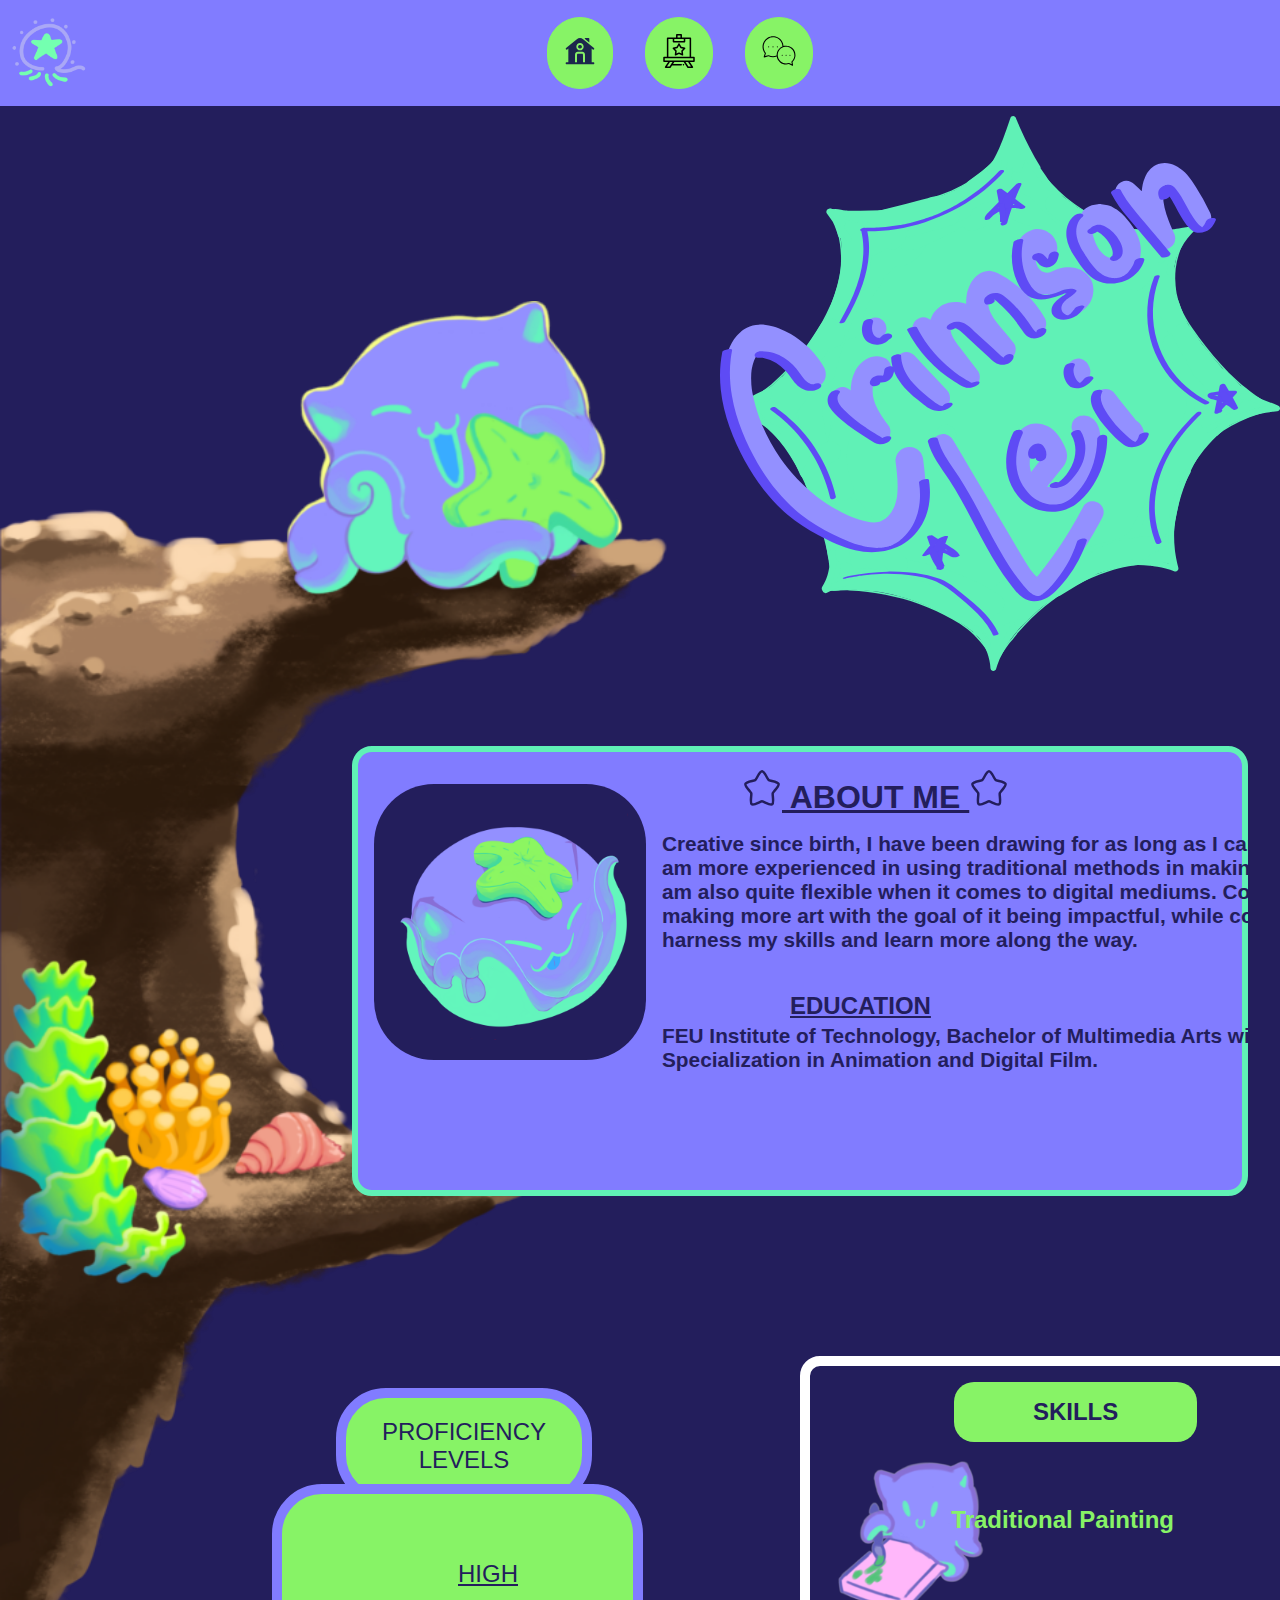
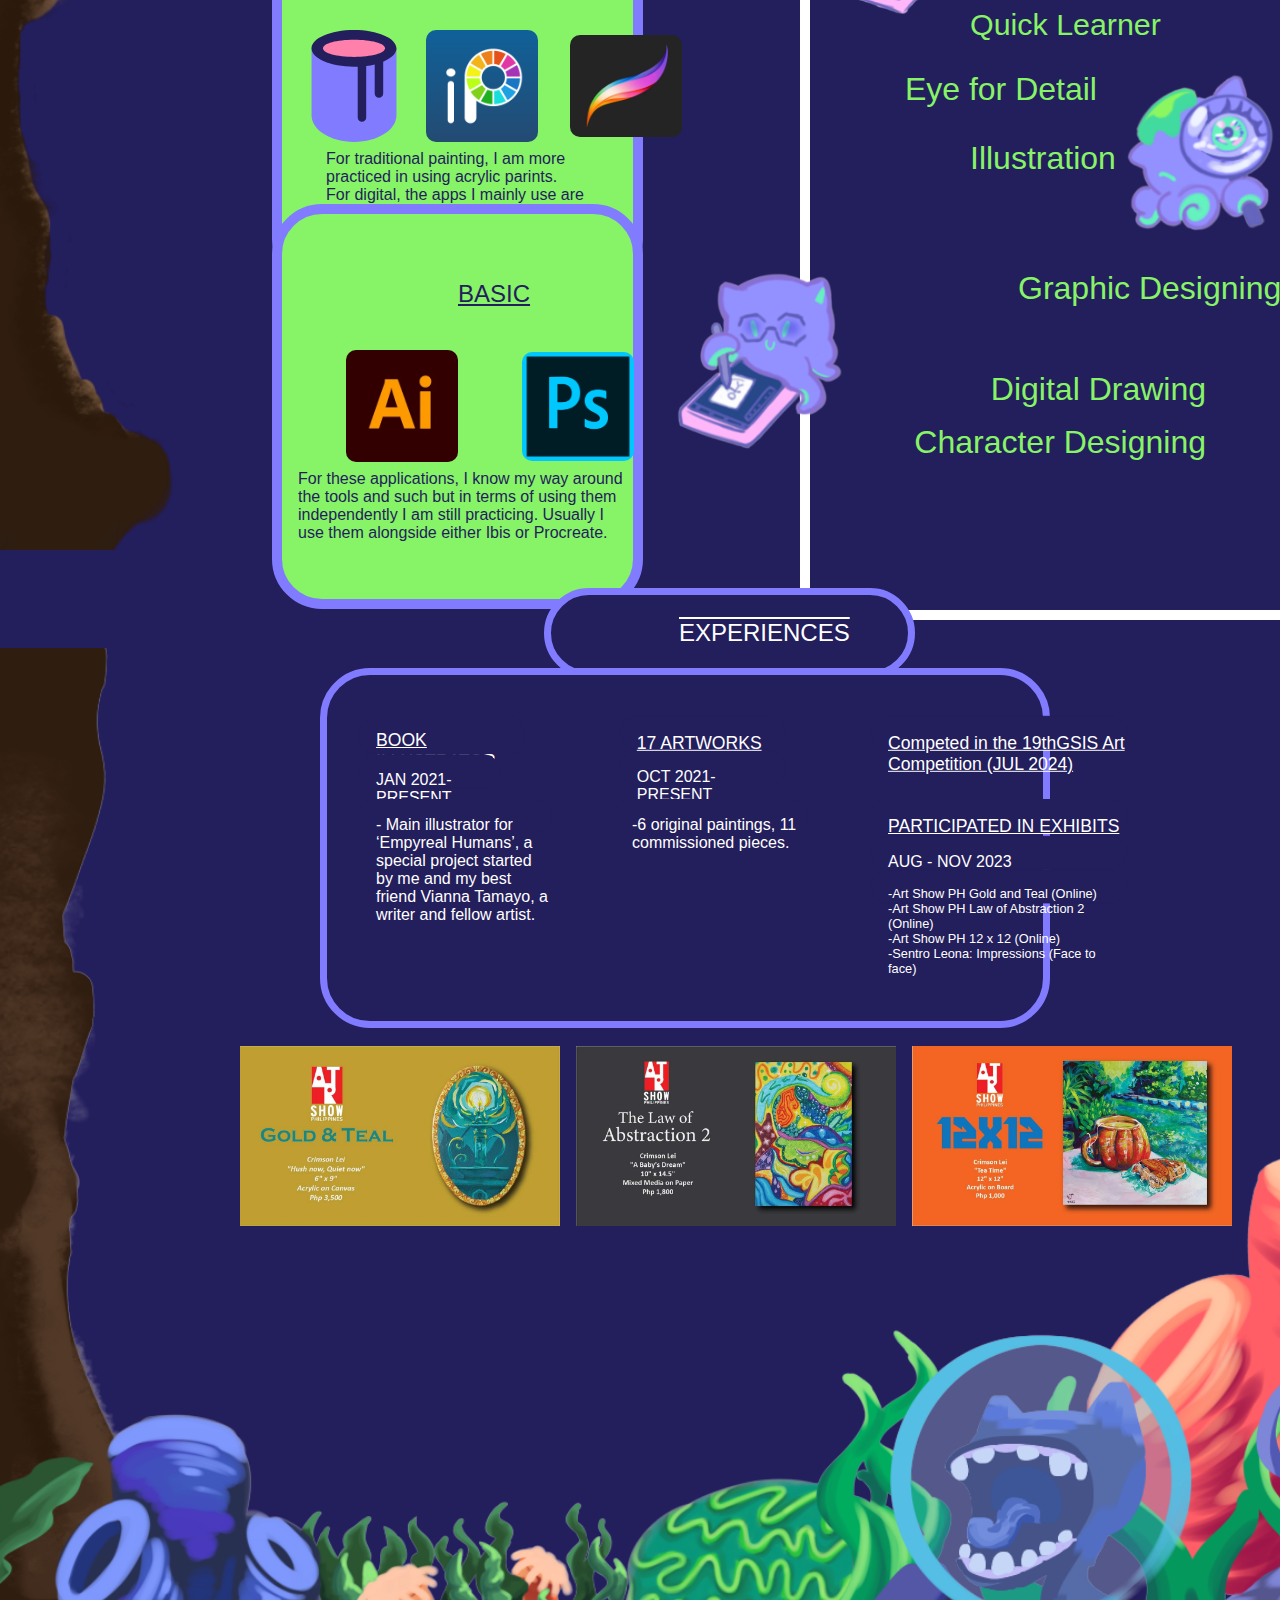
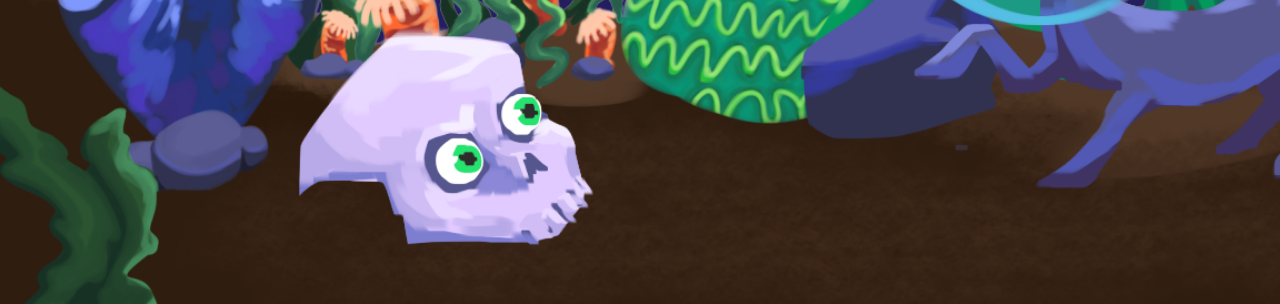
<file: index.html>
<!DOCTYPE html>
<html lang="en">
<head>
    <meta charset="UTF-8">
    <meta name="viewport" content="width=device-width, initial-scale=1.0">
    <title>Crimson Lei</title>
    <link rel="stylesheet" href="./assets/css/style.css">
</head>
<body>
    <header class="header">
        <img class="logo"src="./assets/img/LOGO.PNG" alt="">
        <nav>
            <a class="btn" href="">
                <img class="home"  src="./assets/img/home-1-svgrepo-com.svg">
            </a>
            </a>
            <a class="btn" href="./pages/Portfolio/index.html">
                <img class="art"  src="./assets/img/easel-art-svgrepo-com.svg">
            </a>
            <a class="btn" href="./pages/Contact-info/index.html">
                <img class="find"  src="./assets/img/contact-chatting-communication-svgrepo-com.svg">
            </a>
        </nav>
        <a href="">
            <p></p>
        </a>
    </header>
    <div class="backdrop">
        <img class="top" src="./assets/img/top.png">
    </div>
    <div class="namecard">
        <img class="name" src="./assets/img/namename2.svg">
    </div>
    <div class="content-container1">
        <div class="abt">
            <h1><img class="star" src="./assets/img/star-svgrepo-com.svg"> ABOUT ME <img class="starm" src="./assets/img/star-svgrepo-com.svg"> </h1>
        </div>
        <div class="abtm">
            <h2> Creative since birth, I have been drawing for as long as I can remember. I am more experienced in using traditional methods in making art however I am also quite flexible when it comes to digital mediums. Committed to making more art with the goal of it being impactful, while continuing to harness my skills and learn more along the way.</h2>
        </div>
        <div class="educ">
            <h3>EDUCATION</h3>
        </div>
        <div class="schoo">
            <h4>FEU Institute of Technology, Bachelor of Multimedia Arts with Specialization in Animation and Digital Film.</h4>
        </div>
        <div class="octobowl">
            <img class="octo" src="./assets/img/mascot.png">
        </div>
    </div>
    <div class="content-container2">
        <div class="skill">
            <h5>SKILLS</h5>
        </div>
        <h6>Traditional Painting</h6>
        <img class="canvas" src="./assets/img/canvas.png">
        <h7>Quick Learner</h7>
        <h8>Eye for Detail</h8>
        <h9>Illustration</h9>
        <img class="eye" src="./assets/img/eye.png">
        <img class="digi" src="./assets/img/digi.png">
        <h10>Graphic Designing</h10>
        <h11>Digital Drawing</h11>
        <h12>Character Designing</h12>
    </div>
    <div class="content-container3">
        <h13>PROFICIENCY LEVELS</h13>
    </div>
    <div class="prof1">
        <h14>HIGH</h14>
        <img class="acr" src="./assets/img/painter-paint-svgrepo-com.svg">
        <img class="ibis" src="./assets/img/ibis.png">
        <img class="pro" src="./assets/img/pro.webp">
        <h15><p>
            For traditional painting, I am more practiced in using acrylic parints. For digital, the apps I mainly use are Ibis Paint X and Procreate.
        </p></h15>
    </div>
    <div class="prof2">
        <h16>BASIC</h16>
        <Img class="ai" src="./assets/img/ai.webp">
        <img class="ps" src="./assets/img/photo.png">
        <h17><p>
            For these applications, I know my way around the tools and such but in terms of using them independently I am still practicing. Usually I use them alongside either Ibis or Procreate.
        </p></h17>
    </div>
    <div class="backdrop2">
        <img class="bottom" src="./assets/img/bottom2.png">
    </div>
    <div class="expp">
        <h18>EXPERIENCES</h18>
    </div>
    <div class="expm">
        <div class="bi">
            <h19><p>BOOK ILLUSTRATOR</p></h19>
        </div>
        <div class="date">
            <h20>JAN 2021-PRESENT</h20>
        </div>
        <div class="binfo">
            <h21>- Main illustrator for ‘Empyreal Humans’, a special project started by me and my best friend Vianna Tamayo, a writer and fellow artist.</h21>
        </div>
        <div class="sold">
            <h22>17 ARTWORKS SOLD</h22>
        </div>
        <div class="soldate">
            <h23>OCT 2021-PRESENT</h23>
        </div>
        <div class="solfo">
            <h24>-6 original paintings, 11 commissioned pieces.</h24>
        </div>
        <div class="gsis">
            <h25>Competed in the  19thGSIS Art Competition (JUL 2024)</h25>
        </div>
        <div class="exhi">
            <h26>PARTICIPATED IN EXHIBITS</h26>
        </div>
        <div class="exhate">
            <h27>AUG - NOV 2023</h27>
        </div>
        <div class="exfo">
            <h28>-Art Show PH Gold and Teal (Online)
                <br>
                -Art Show PH Law of Abstraction 2 (Online)
                <br>
                -Art Show PH 12 x 12 (Online)
                <br>
                -Sentro Leona: Impressions (Face to face)
                <br>
            </h28>
        </div>
    </div>
    <div class="expstuff">
        <img class="gt" src="./assets/img/Gold and Teal.jpg">
        <img class="law" src="./assets/img/Law of Abstraction.jpg">
        <img class="tea" src="./assets/img/12 x 12.jpg">
    </div>
</body>
</html>
</file>
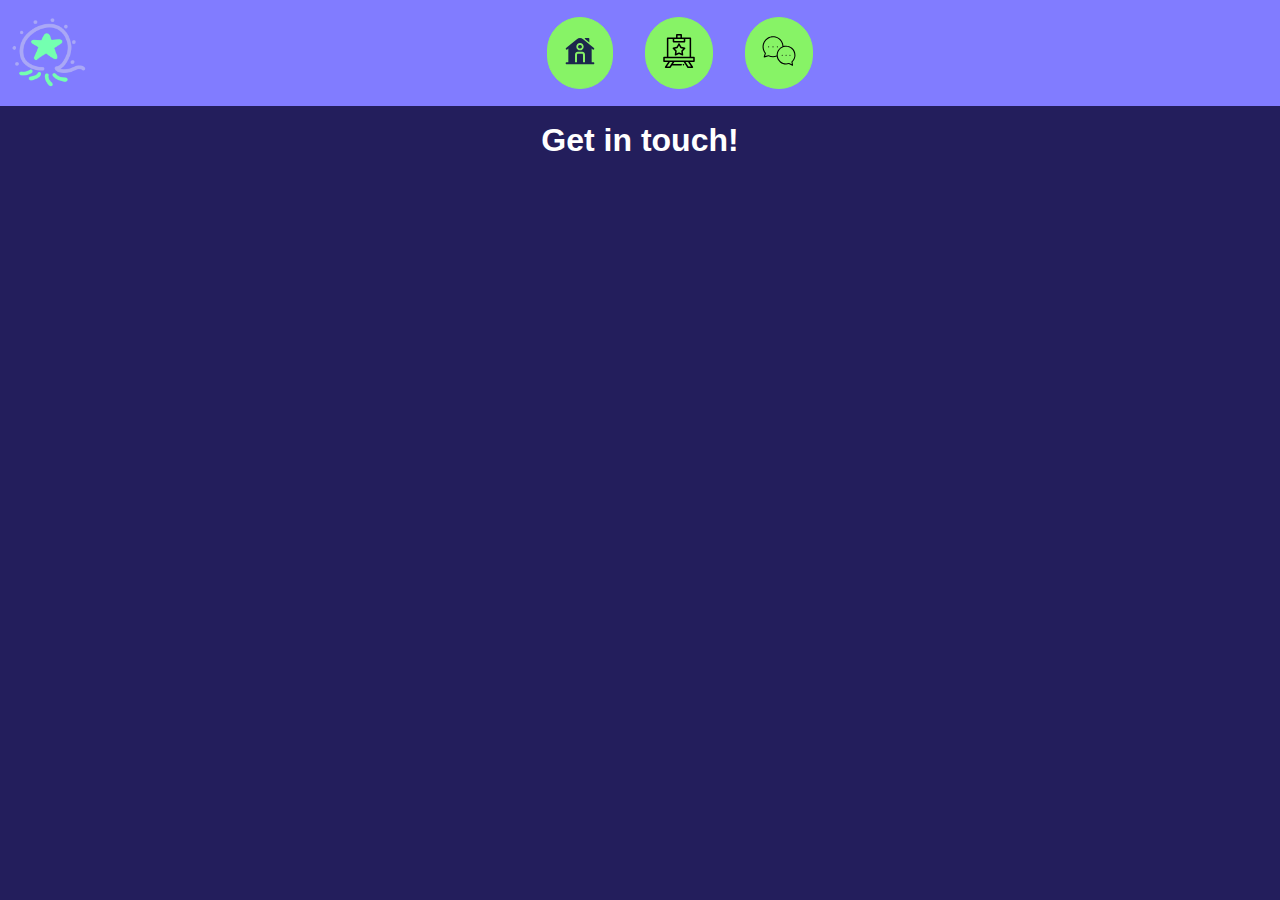
<file: pages/Contact-info/index.html>
<!DOCTYPE html>
<html lang="en">
<head>
    <meta charset="UTF-8">
    <meta name="viewport" content="width=device-width, initial-scale=1.0">
    <title>Crimson Lei</title>
    <link rel="stylesheet" href="./assets/css/style.css">
</head>
<body>
    <header class="header">
        <img class="logo"src="./assets/img/LOGO.PNG" alt="">
        <nav>
            <a class="btn" href="../../index.html">
                <img class="home"  src="./assets/img/home-1-svgrepo-com.svg">
            </a>
            </a>
            <a class="btn" href="../../pages/Portfolio/index.html">
                <img class="art"  src="./assets/img/easel-art-svgrepo-com.svg">
            </a>
            <a class="btn" href="">
                <img class="find"  src="./assets/img/contact-chatting-communication-svgrepo-com.svg">
            </a>
        </nav>
        <a href="">
            <p></p>
        </a>
    </header>
    <h1>Get in touch!</h1>
</body>
</html>
</file>
<file: assets/css/style.css>
* {
    margin: 0;
    padding: 0;
    box-sizing: border-box;
    color: black;
}


a{
    color: teal;
    text-decoration: none;
    
}


.header{
    display: flex;
    background-color:#817cff;
    align-items: center;
    justify-content: space-between;
    padding: .8rem .5rem;

}


.logo{
    width:5rem;
}
nav{
    display: flex;
    justify-content: center;
    gap: 2rem;
}
.btn{
    border: 1px #87f366 solid;
    padding: 1rem;
    border-radius: 50px;
    background-color: #87f366;
    .home{
        width: 2rem;
        justify-content: center;
    }
    .art{
        width: 2.1rem;
        justify-content: center;
    }
    .find{
        width: 2.1rem;
        justify-content: center;
    }
    &.active {
        background-color: rgb(67, 97, 250);


        & p{
            color: black;
        }
    }
}



body{
    background: #231e5c;
}

.backdrop{
    display: flex;
    align-items: center;
    .top{
        position: absolute;
        width: 65rem;
        z-index: -1;
        transform: translate( 0, 70rem);
        display: flow-root;
    }

}
.namecard{
    display: flex;
    align-items: center;
    .name{
        position: absolute;
        width: 35rem;
        z-index: -1;
        transform: translate(45rem, 18rem);
        display: flow-root;
    }

}

.content-container1{
        padding: 1rem;
        display: center;
        align-items: center;
        border: 6px #60f1b6 solid;
        border-radius: 20px;;
        background-color: #817cff;
        padding: 1rem;
        width: 70dvw;
        height: 50dvh;
        margin: auto;
        z-index: 1;
        transform: translate(10rem, 40rem);
        .abt{
            position: absolute;
            display: flow-root;
            transform: translate( 23rem, 0rem);
            .star{
                width: 2.5rem;
            }
            .starm{
                width: 2.5rem;
            }
            h1{
                text-decoration-line: underline;
                text-align: center;
                float: center;
                font-family: 'Franklin Gothic Medium', 'Arial Narrow', Arial, sans-serif;
                color: #231e5c;
            }

        }
        .abtm{
            position: absolute;
            display: flow-root;
            transform: translate( 18rem, 4rem);
            width: 46rem;
            h2{
                text-align: left;
                float: center;
                font-size: 1.3rem;
                font-family: 'Lucida Sans', 'Lucida Sans Regular', 'Lucida Grande', 'Lucida Sans Unicode', Geneva, Verdana, sans-serif;
                color: #231e5c;
            }
        }
        .educ{
            position: absolute;
            transform: translate( 26rem, 14rem);
            h3{
                text-decoration-line: underline;
                font-size: 1.5rem;
                text-align: center;
                float: center;
                font-family: 'Franklin Gothic Medium', 'Arial Narrow', Arial, sans-serif;
                color: #231e5c;
            }
        }
        .schoo{
            position: absolute;
            transform: translate( 18rem, 16rem);
            width: 46rem;
            h4{
                text-align: left;
                float: center;
                font-size: 1.3rem;
                font-family: 'Lucida Sans', 'Lucida Sans Regular', 'Lucida Grande', 'Lucida Sans Unicode', Geneva, Verdana, sans-serif;
                color: #231e5c;
            }
        }
        .octobowl{
            transform: translate( 0, 1rem);
            padding: 1rem;
            background-color: #231e5c;
            border-radius: 60px;
            width: 17rem;
            .octo{
                width: 15rem;
            }
        }
}

.content-container2{
    position: absolute;
    padding: 1rem;
    display: center;
    align-items: center;
    border: 10px white solid;
    border-radius: 20px;;
    background-color: #231e5c;
    padding: 1rem;
    width: 40dvw;
    height: 96dvh;
    margin: auto;
    z-index: 1;
    transform: translate(50rem, 50rem);
    .skill{
        padding: 1rem;
        display: center;
        align-items: center;
        border-radius: 20px;
        background-color: #87f366 ;
        width: 19dvw;
        transform: translate(8rem, 0rem);
        h5{
            text-align: center;
            font-size: 1.5rem;
            font-family: 'Lucida Sans', 'Lucida Sans Regular', 'Lucida Grande', 'Lucida Sans Unicode', Geneva, Verdana, sans-serif;
            color: #231e5c;
        }
    }
    .canvas{
        display: flex;
        width: 10rem;
    }
    .eye{
        display: flex;
        width: 10rem;
        align-items: center;
        float: inline-end;

    }
    .digi{
        display: flex;
        width: 13rem;
        align-items:flex-end;
        transform: translate( -10rem, 10rem);
    }
    h6{
        text-align: right;
        float: inline-end;
        font-size: 1.5rem;
        font-family: 'Lucida Sans', 'Lucida Sans Regular', 'Lucida Grande', 'Lucida Sans Unicode', Geneva, Verdana, sans-serif;
        color: #87f366;
        transform: translate( -7rem, 4rem);
    }
    h7{
        float: inline-start;
        font-size: 1.9rem;
        font-family: 'Lucida Sans', 'Lucida Sans Regular', 'Lucida Grande', 'Lucida Sans Unicode', Geneva, Verdana, sans-serif;
        color: #87f366;
        transform: translate( 9rem, -1rem);
    }
    h8{
        float: inline-start;
        font-size: 2rem;
        font-family: 'Lucida Sans', 'Lucida Sans Regular', 'Lucida Grande', 'Lucida Sans Unicode', Geneva, Verdana, sans-serif;
        color: #87f366;
        transform: translate( -7rem, 3rem);
    }
    h9{
        float: inline-start;
        font-size: 2rem;
        font-family: 'Lucida Sans', 'Lucida Sans Regular', 'Lucida Grande', 'Lucida Sans Unicode', Geneva, Verdana, sans-serif;
        color: #87f366;
        transform: translate( 9rem, 5rem);
    }
    h10{
        float: inline-start;
        font-size: 2rem;
        font-family: 'Lucida Sans', 'Lucida Sans Regular', 'Lucida Grande', 'Lucida Sans Unicode', Geneva, Verdana, sans-serif;
        color: #87f366;
        transform: translate( 12rem, -2rem);
    }
    h11{
        float: inline-end;
        font-size: 2rem;
        font-family: 'Lucida Sans', 'Lucida Sans Regular', 'Lucida Grande', 'Lucida Sans Unicode', Geneva, Verdana, sans-serif;
        color: #87f366;
        transform: translate( -5rem, 2rem);
    }
    h12{
        float: inline-end;
        font-size: 2rem;
        font-family: 'Lucida Sans', 'Lucida Sans Regular', 'Lucida Grande', 'Lucida Sans Unicode', Geneva, Verdana, sans-serif;
        color: #87f366;
        transform: translate( -5rem, 3rem);
    }
}

.content-container3{
    position: absolute;
    padding: 1rem;
    display: flex;
    float: left;
    align-items: center;
    border: 10px #817cff solid;
    border-radius: 50px;;
    background-color: #87f366;
    padding: 1rem;
    width: 20dvw;
    height: 13dvh;
    margin: auto;
    z-index: 1;
    transform: translate( 21rem, 52rem);
    h13{
        text-align: center;
        display: flex;
        font-size: 1.5rem;
        font-family: 'Lucida Sans', 'Lucida Sans Regular', 'Lucida Grande', 'Lucida Sans Unicode', Geneva, Verdana, sans-serif;
        color: #231e5c;
    }
}

.prof1{
    position: absolute;
    padding: 1rem;
    display: flex;
    gap: 1rem;
    float: left;
    align-items: center;
    border: 10px #817cff solid;
    border-radius: 50px;;
    background-color: #87f366;
    padding: 1rem;
    width: 29dvw;
    height: 45dvh;
    margin: auto;
    z-index: 1;
    transform: translate( 17rem, 58rem);
    h14{
        transform: translate( 10rem, -7rem);
        float: center;
        text-align: center;
        text-decoration-line: underline;
        font-size: 1.5rem;
        font-family: 'Lucida Sans', 'Lucida Sans Regular', 'Lucida Grande', 'Lucida Sans Unicode', Geneva, Verdana, sans-serif;
        color: #231e5c;
    }
    .acr{
        display: flow-root;
        position: absolute;
        width: 7rem;
        justify-content: flex-start;

    }
    .ibis{
        display: flow-root;
        position: absolute;
        width: 7rem;
        justify-content: center;
        border-radius: 10px;
        transform: translate( 8rem, 0rem);
    }
    .pro{
        display: flow-root;
        position: absolute;
        width: 7rem;
        justify-content: right;
        border-radius: 10px;
        transform: translate( 17rem, 0rem);
    }
    h15{
        p{
            display: flow-root;
            position: absolute;
            transform: translate( -3rem, 4rem);
            float: left;
            text-align: left;
            font-size: 1rem;
            font-family: 'Lucida Sans', 'Lucida Sans Regular', 'Lucida Grande', 'Lucida Sans Unicode', Geneva, Verdana, sans-serif;
            color: #231e5c;
        }

    }
}
.prof2  {
    position: absolute;
    padding: 1rem;
    display: flex;
    gap: 1rem;
    float: left;
    align-items: center;
    border: 10px #817cff solid;
    border-radius: 50px;;
    background-color: #87f366;
    padding: 1rem;
    width: 29dvw;
    height: 45dvh;
    margin: auto;
    z-index: 1;
    transform: translate( 17rem, 78rem);
    h16{
        display: flow-root;
        position: absolute;
        transform: translate( 10rem, -7rem);
        float: center;
        text-align: center;
        text-decoration-line: underline;
        font-size: 1.5rem;
        font-family: 'Lucida Sans', 'Lucida Sans Regular', 'Lucida Grande', 'Lucida Sans Unicode', Geneva, Verdana, sans-serif;
        color: #231e5c;
    }
    .ai{
        display: flow-root;
        position: absolute;
        width: 7rem;
        justify-content: center;
        border-radius: 10px;
        transform: translate( 3rem, 0rem);
    }
    .ps{
        display: flow-root;
        position: absolute;
        width: 7rem;
        justify-content: center;
        border-radius: 10px;
        transform: translate( 14rem, 0rem);
    }
    h17{
        p{
            display: flow-root;
            position: absolute;
            transform: translate( 0rem, 4rem);
            float: left;
            text-align: left;
            font-size: 1rem;
            font-family: 'Lucida Sans', 'Lucida Sans Regular', 'Lucida Grande', 'Lucida Sans Unicode', Geneva, Verdana, sans-serif;
            color: #231e5c;
        }

    }
}

.backdrop2{
    position: absolute;
    display: flex;
    align-items: center;
    .bottom{
        position: absolute;
        width: 94.9rem;
        z-index: -1;
        transform: translate( 0rem, 145rem);
        display: flow-root;
    }
}

.expp{
    position: absolute;
    padding: 1rem;
    display: flex;
    gap: 1rem;
    float: center;
    align-items: center;
    border: 7px #817cff solid;
    border-radius: 50px;;
    background-color: #231e5c;
    padding: 1rem;
    width: 29dvw;
    height: 10dvh;
    margin: auto;
    z-index: 1;
    transform: translate( 34rem, 102rem);
    h18{
        transform: translate( 7rem, 0rem);
        text-align: center;
        text-decoration-line: overline;
        font-size: 1.5rem;
        font-family: 'Lucida Sans', 'Lucida Sans Regular', 'Lucida Grande', 'Lucida Sans Unicode', Geneva, Verdana, sans-serif;
        color: white;
    }
}

.expm{
    position: absolute;
    padding: 1rem;
    display: flex;
    gap: 1rem;
    float: center;
    align-items: center;
    border: 7px #817cff solid;
    border-radius: 50px;;
    background-color: #231e5c;
    padding: 1rem;
    width: 57dvw;
    height: 40dvh;
    margin: auto;
    z-index: 1;
    transform: translate( 20rem, 107rem);
    .bi{
        position: absolute;
        padding: 1rem;
        display: flex;
        gap: 1rem;
        float: left;
        align-items: left;
        border: 1px #231e5c solid;
        border-radius: 50px;;
        background-color: #231e5c;
        padding: 1rem;
        width: 13dvw;
        height: 5dvh;
        margin: auto;
        z-index: 1;
        transform: translate( 1rem, -7rem);
        h19{
            p{
            text-decoration-line: underline;
            display: flow-root;
            position: absolute;
            float: left;
            text-align: left;
            font-size: 1.1rem;
            font-family: 'Lucida Sans', 'Lucida Sans Regular', 'Lucida Grande', 'Lucida Sans Unicode', Geneva, Verdana, sans-serif;
            color: white;
        }
    }
 }
    .date{
        position: absolute;
        padding: 1rem;
        display: flex;
        gap: 1rem;
        float: left;
        align-items: left;
        border: 1px #231e5c solid;
        border-radius: 50px;;
        background-color: #231e5c;
        padding: 1rem;
        width: 11dvw;
        height: 0.5dvh;
        margin: auto;
        z-index: 1;
        transform: translate( 1rem, -4.8rem);
        h20{
            display: flow-root;
            position: absolute;
            float: left;
            text-align: left;
            font-size: o.8rem;
            font-family: 'Lucida Sans', 'Lucida Sans Regular', 'Lucida Grande', 'Lucida Sans Unicode', Geneva, Verdana, sans-serif;
            color: white;
        }
    }
    .binfo{
        position: absolute;
        padding: 1rem;
        display: flex;
        gap: 1rem;
        float: left;
        align-items: left;
        border: 1px #231e5c solid;
        border-radius: 50px;;
        background-color: #231e5c;
        padding: 1rem;
        width: 15dvw;
        height: 0.5dvh;
        margin: auto;
        z-index: 1;
        transform: translate( 1rem, -2rem);
        h21{
            display: flow-root;
            position: absolute;
            float: left;
            text-align: left;
            font-size: o.8rem;
            font-family: 'Lucida Sans', 'Lucida Sans Regular', 'Lucida Grande', 'Lucida Sans Unicode', Geneva, Verdana, sans-serif;
            color: white;
        }
    }
    .sold{
        position: absolute;
        padding: 1rem;
        display: flex;
        gap: 1rem;
        float: left;
        align-items: left;
        border: 1px #231e5c solid;
        border-radius: 50px;;
        background-color: #231e5c;
        padding: 1rem;
        width: 13dvw;
        height: 3dvh;
        margin: auto;
        z-index: 1;
        transform: translate( 17.3rem, -7.2rem);
        h22{
            text-decoration-line: underline;
            display: flow-root;
            position: absolute;
            float: left;
            text-align: left;
            font-size: 1.1rem;
            font-family: 'Lucida Sans', 'Lucida Sans Regular', 'Lucida Grande', 'Lucida Sans Unicode', Geneva, Verdana, sans-serif;
            color: white;
        }
    }
    .soldate{
        position: absolute;
        padding: 1rem;
        display: flex;
        gap: 1rem;
        float: left;
        align-items: left;
        border: 1px #231e5c solid;
        border-radius: 50px;;
        background-color: #231e5c;
        padding: 1rem;
        width: 13dvw;
        height: 3dvh;
        margin: auto;
        z-index: 1;
        transform: translate( 17.3rem, -5rem);
        h23{
            display: flow-root;
            position: absolute;
            float: left;
            text-align: left;
            font-size: o.8rem;
            font-family: 'Lucida Sans', 'Lucida Sans Regular', 'Lucida Grande', 'Lucida Sans Unicode', Geneva, Verdana, sans-serif;
            color: white;
        }
    }
    .solfo{
        position: absolute;
        padding: 1rem;
        display: flex;
        gap: 1rem;
        float: left;
        align-items: left;
        border: 1px #231e5c solid;
        border-radius: 50px;;
        background-color: #231e5c;
        padding: 1rem;
        width: 15dvw;
        height: 0.5dvh;
        margin: auto;
        z-index: 1;
        transform: translate( 17rem, -2rem);
        h24{
            display: flow-root;
            position: absolute;
            float: left;
            text-align: left;
            font-size: o.8rem;
            font-family: 'Lucida Sans', 'Lucida Sans Regular', 'Lucida Grande', 'Lucida Sans Unicode', Geneva, Verdana, sans-serif;
            color: white;
        }
    }
    .gsis{
        position: absolute;
        padding: 1rem;
        display: flex;
        gap: 1rem;
        float: left;
        align-items: left;
        border: 1px #231e5c solid;
        border-radius: 50px;;
        background-color: #231e5c;
        padding: 1rem;
        width: 20dvw;
        height: 0.5dvh;
        margin: auto;
        z-index: 1;
        transform: translate( 33rem, -7.2rem);
        h25{
            display: flow-root;
            position: absolute;
            float: left;
            text-align: left;
            text-decoration-line: underline;
            font-size: 1.1rem;
            font-family: 'Lucida Sans', 'Lucida Sans Regular', 'Lucida Grande', 'Lucida Sans Unicode', Geneva, Verdana, sans-serif;
            color: white;
        }
    }
    .exhi{
        position: absolute;
        padding: 1rem;
        display: flex;
        gap: 1rem;
        float: left;
        align-items: left;
        border: 1px #231e5c solid;
        border-radius: 50px;;
        background-color: #231e5c;
        padding: 1rem;
        width: 20dvw;
        height: 0.5dvh;
        margin: auto;
        z-index: 1;
        transform: translate( 33rem, -2rem);
        h26{
            display: flow-root;
            position: absolute;
            float: left;
            text-align: left;
            text-decoration-line: underline;
            font-size: 1.1rem;
            font-family: 'Lucida Sans', 'Lucida Sans Regular', 'Lucida Grande', 'Lucida Sans Unicode', Geneva, Verdana, sans-serif;
            color: white;
        }
    }
    .exhate{
        position: absolute;
        padding: 1rem;
        display: flex;
        gap: 1rem;
        float: left;
        align-items: left;
        border: 1px #231e5c solid;
        border-radius: 50px;;
        background-color: #231e5c;
        padding: 1rem;
        width: 20dvw;
        height: 0.5dvh;
        margin: auto;
        z-index: 1;
        transform: translate( 33rem, 0.3rem);
        h27{
            display: flow-root;
            position: absolute;
            float: left;
            text-align: left;
            font-size: 1rem;
            font-family: 'Lucida Sans', 'Lucida Sans Regular', 'Lucida Grande', 'Lucida Sans Unicode', Geneva, Verdana, sans-serif;
            color: white;
        }
    }
    .exfo{
        position: absolute;
        padding: 1rem;
        display: flex;
        gap: 1rem;
        float: left;
        align-items: left;
        border: 1px #231e5c solid;
        border-radius: 50px;;
        background-color: #231e5c;
        padding: 1rem;
        width: 20dvw;
        height: 0.5dvh;
        margin: auto;
        z-index: 1;
        transform: translate( 33rem, 2.4rem);
        h28{
            display: flow-root;
            position: absolute;
            float: left;
            text-align: left;
            font-size: 0.8rem;
            font-family: 'Lucida Sans', 'Lucida Sans Regular', 'Lucida Grande', 'Lucida Sans Unicode', Geneva, Verdana, sans-serif;
            color: white;
        }
    }
}

.expstuff{
    position: absolute;
    padding: 1rem;
    display: flex;
    gap: 1rem;
    align-items: center;
    border-radius: 50px;;
    padding: 1rem;
    width: 63dvw;
    height: 40dvh;
    margin: auto;
    z-index: 1;
    transform: translate( 14rem, 125rem);
    .gt{
        width: 20rem;
        display: flex-start ;
    }
    .law{
        width: 20rem;
        display: flex-start ;
    }
    .tea{
        width: 20rem;
        display: flex-start ;
    }
}
</file>
<file: pages/Contact-info/assets/css/style.css>
* {
    margin: 0;
    padding: 0;
    box-sizing: border-box;
    color: black;
}


a{
    color: teal;
    text-decoration: none;
    
}


.header{
    display: flex;
    background-color:#817cff;
    align-items: center;
    justify-content: space-between;
    padding: .8rem .5rem;

}


.logo{
    width:5rem;
}
nav{
    display: flex;
    justify-content: center;
    gap: 2rem;
}
.btn{
    border: 1px #87f366 solid;
    padding: 1rem;
    border-radius: 50px;
    background-color: #87f366;
    .home{
        width: 2rem;
        justify-content: center;
    }
    .art{
        width: 2.1rem;
        justify-content: center;
    }
    .find{
        width: 2.1rem;
        justify-content: center;
    }
    &.active {
        background-color: rgb(67, 97, 250);


        & p{
            color: black;
        }
    }
}

body{
    background: #231e5c;
}

h1{
    color:white;
    font-family: 'Lucida Sans', 'Lucida Sans Regular', 'Lucida Grande', 'Lucida Sans Unicode', Geneva, Verdana, sans-serif;
    padding-top: 1rem;
    text-align: center;
}
</file>
